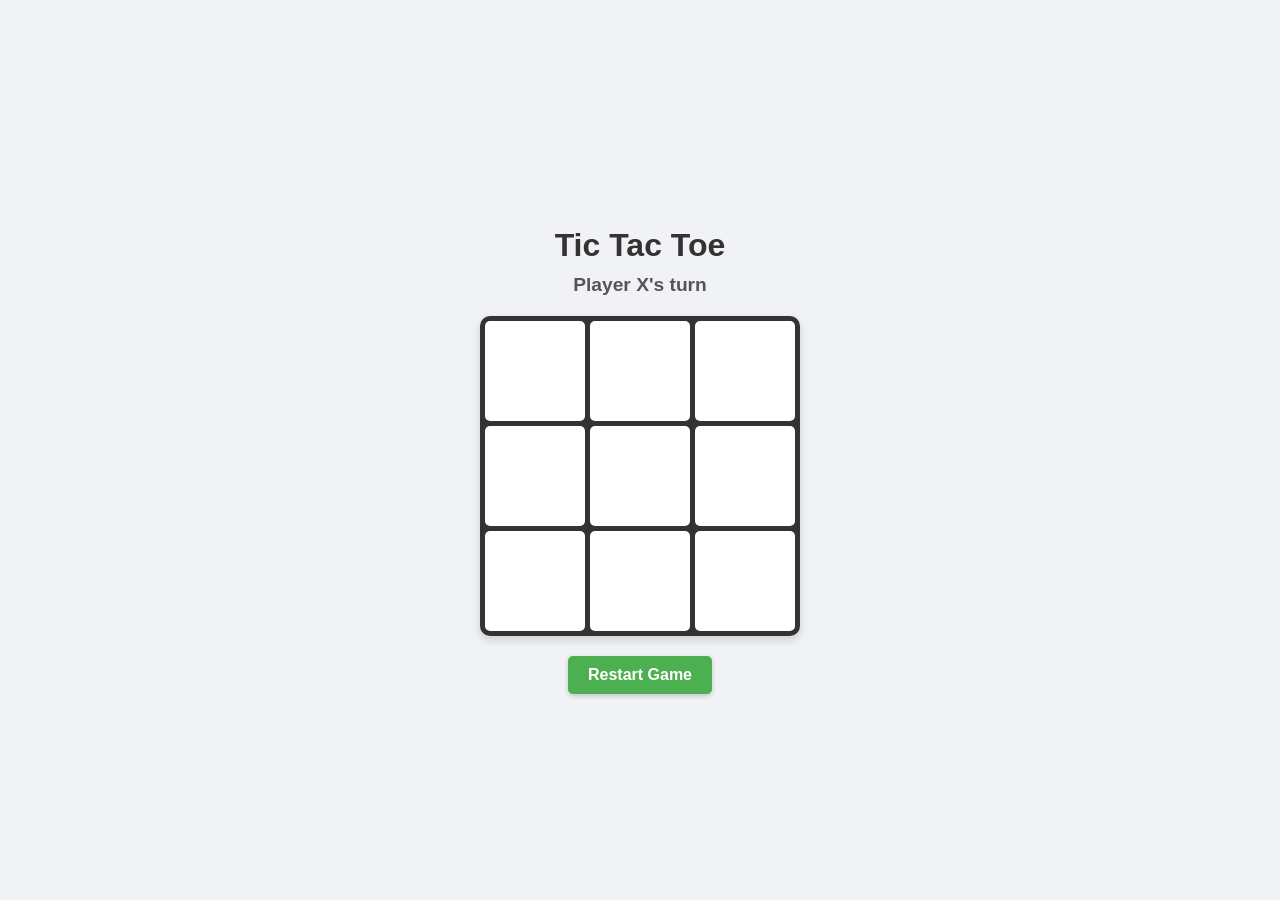
<file: index.html>
<!DOCTYPE html>
<html lang="en">
<head>
  <!-- Google tag (gtag.js) -->
<script async src="https://www.googletagmanager.com/gtag/js?id=G-86PGBBVCYM"></script>
<script>
  window.dataLayer = window.dataLayer || [];
  function gtag(){dataLayer.push(arguments);}
  gtag('js', new Date());

  gtag('config', 'G-86PGBBVCYM');
</script>

    <meta charset="UTF-8">
    <meta name="viewport" content="width=device-width, initial-scale=1.0">
    <title>Tic Tac Toe Game</title>
    <style>
        body {
            font-family: 'Arial', sans-serif;
            background-color: #f0f2f5;
            display: flex;
            flex-direction: column;
            align-items: center;
            justify-content: center;
            height: 100vh;
            margin: 0;
        }

        h1 {
            color: #333;
            margin-bottom: 10px;
        }

        .status {
            font-size: 1.2rem;
            margin-bottom: 20px;
            font-weight: bold;
            color: #555;
        }

        .board {
            display: grid;
            grid-template-columns: repeat(3, 100px);
            grid-template-rows: repeat(3, 100px);
            gap: 5px;
            background-color: #333;
            padding: 5px;
            border-radius: 10px;
            box-shadow: 0 4px 10px rgba(0, 0, 0, 0.15);
        }

        .cell {
            background-color: #fff;
            border: none;
            border-radius: 5px;
            font-size: 2.5rem;
            font-weight: bold;
            cursor: pointer;
            display: flex;
            align-items: center;
            justify-content: center;
            transition: background-color 0.2s;
        }

        .cell:hover {
            background-color: #e3f2fd;
        }

        .cell.x {
            color: #ef5350;
        }

        .cell.o {
            color: #42a5f5;
        }

        .reset-btn {
            margin-top: 20px;
            padding: 10px 20px;
            font-size: 1rem;
            font-weight: bold;
            background-color: #4caf50;
            color: white;
            border: none;
            border-radius: 5px;
            cursor: pointer;
            box-shadow: 0 2px 5px rgba(0,0,0,0.2);
            transition: background-color 0.2s;
        }

        .reset-btn:hover {
            background-color: #43a047;
        }
    </style>
</head>
<body>

    <h1>Tic Tac Toe</h1>
    <div class="status" id="statusText">Player X's turn</div>

    <div class="board" id="board">
        <button class="cell" data-index="0"></button>
        <button class="cell" data-index="1"></button>
        <button class="cell" data-index="2"></button>
        <button class="cell" data-index="3"></button>
        <button class="cell" data-index="4"></button>
        <button class="cell" data-index="5"></button>
        <button class="cell" data-index="6"></button>
        <button class="cell" data-index="7"></button>
        <button class="cell" data-index="8"></button>
    </div>

    <button class="reset-btn" id="resetBtn">Restart Game</button>

    <script>
        const board = document.getElementById('board');
        const cells = document.querySelectorAll('.cell');
        const statusText = document.getElementById('statusText');
        const resetBtn = document.getElementById('resetBtn');

        let currentPlayer = 'X';
        let gameState = ["", "", "", "", "", "", "", "", ""];
        let isGameActive = true;

        const winningConditions = [
            [0, 1, 2], [3, 4, 5], [6, 7, 8], // Rows
            [0, 3, 6], [1, 4, 7], [2, 5, 8], // Columns
            [0, 4, 8], [2, 4, 6]             // Diagonals
        ];

        function handleCellClick(e) {
            const clickedCell = e.target;
            const clickedCellIndex = parseInt(clickedCell.getAttribute('data-index'));

            if (gameState[clickedCellIndex] !== "" || !isGameActive) {
                return;
            }

            updateCell(clickedCell, clickedCellIndex);
            checkResult();
        }

        function updateCell(cell, index) {
            gameState[index] = currentPlayer;
            cell.textContent = currentPlayer;
            cell.classList.add(currentPlayer.toLowerCase());
        }

        function changePlayer() {
            currentPlayer = currentPlayer === 'X' ? 'O' : 'X';
            statusText.textContent = `Player ${currentPlayer}'s turn`;
        }

        function checkResult() {
            let roundWon = false;

            for (let i = 0; i < winningConditions.length; i++) {
                const [a, b, c] = winningConditions[i];
                if (gameState[a] === "" || gameState[b] === "" || gameState[c] === "") {
                    continue;
                }
                if (gameState[a] === gameState[b] && gameState[b] === gameState[c]) {
                    roundWon = true;
                    break;
                }
            }

            if (roundWon) {
                statusText.textContent = `Player ${currentPlayer} Wins! 🎉`;
                isGameActive = false;
                return;
            }

            if (!gameState.includes("")) {
                statusText.textContent = "It's a Draw! 🤝";
                isGameActive = false;
                return;
            }

            changePlayer();
        }

        function restartGame() {
            currentPlayer = 'X';
            gameState = ["", "", "", "", "", "", "", "", ""];
            isGameActive = true;
            statusText.textContent = "Player X's turn";
            cells.forEach(cell => {
                cell.textContent = "";
                cell.classList.remove('x', 'o');
            });
        }

        cells.forEach(cell => cell.addEventListener('click', handleCellClick));
        resetBtn.addEventListener('click', restartGame);
    </script>
</body>
</html>
    </script>
</body>
</html>
</file>
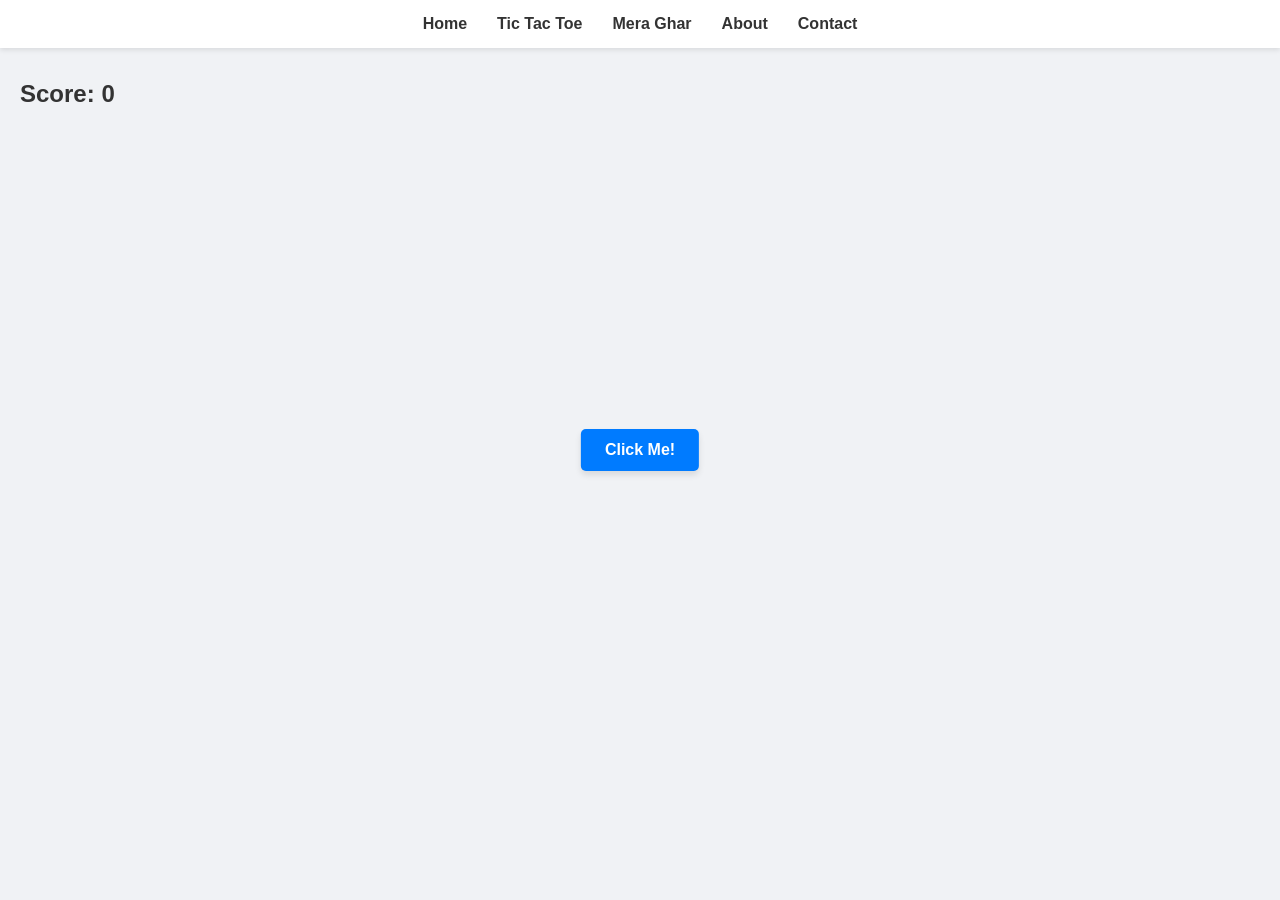
<file: class 4.html>
<!DOCTYPE html>
<html lang="en">
<head>
  <meta charset="UTF-8">
  <meta name="viewport" content="width=device-width, initial-scale=1.0">
  <title>Arcade Game Center</title>
  <style>
    /* --- SHARED CSS STYLING --- */
    body, html {
      margin: 0;
      padding: 0;
      width: 100vw;
      height: 100vh;
      overflow: hidden;
      background-color: #f0f2f5;
      font-family: Arial, sans-serif;
    }

    /* 🧭 FIXED HEADER STYLING */
    header {
      background-color: #ffffff;
      box-shadow: 0 2px 5px rgba(0,0,0,0.1);
      position: absolute;
      top: 0;
      left: 0;
      width: 100%;
      z-index: 100; /* Stays fixed above all games */
    }

    header ul {
      list-style: none;
      margin: 0;
      padding: 15px 20px;
      display: flex;
      justify-content: center;
      gap: 30px;
    }

    header ul li a {
      text-decoration: none;
      color: #333;
      font-weight: bold;
      text-transform: capitalize;
      font-size: 16px;
      cursor: pointer;
      transition: color 0.2s ease;
    }

    header ul li a:hover {
      color: #007bff;
    }

    /* 📺 SCREEN TOGGLE ENGINE */
    .game-screen {
      display: none; /* Hidden by default */
      position: relative;
      width: 100%;
      height: 100%;
    }

    .game-screen.active {
      display: flex; /* Displays only the clicked game screen */
      flex-direction: column;
      align-items: center;
      justify-content: center;
    }

    /* --- GAME 1: RUNAWAY BUTTON SPECIFIC CSS --- */
    #runaway-screen {
      position: relative;
      width: 100%;
      height: 100%;
    }

    #score-board {
      position: absolute;
      top: 80px; 
      left: 20px;
      font-size: 24px;
      font-weight: bold;
      color: #333;
      user-select: none; 
    }

    #runaway-btn {
      position: absolute;
      top: 50%;
      left: 50%;
      transform: translate(-50%, -50%);
      padding: 12px 24px;
      font-size: 16px;
      font-weight: bold;
      cursor: pointer;
      background-color: #007bff;
      color: white;
      border: none;
      border-radius: 5px;
      box-shadow: 0 4px 6px rgba(0,0,0,0.1);
      transition: left 0.45s ease-out, top 0.45s ease-out; 
    }

    /* --- GAME 2: TIC TAC TOE SPECIFIC CSS --- */
    #tictactoe-screen h1 {
      color: #333;
      margin-bottom: 10px;
      margin-top: 60px; /* Accounts for header navbar space */
    }

    .status {
      font-size: 1.2rem;
      margin-bottom: 20px;
      font-weight: bold;
      color: #555;
    }

    .board {
      display: grid;
      grid-template-columns: repeat(3, 100px);
      grid-template-rows: repeat(3, 100px);
      gap: 5px;
      background-color: #333;
      padding: 5px;
      border-radius: 10px;
      box-shadow: 0 4px 10px rgba(0, 0, 0, 0.15);
    }

    .cell {
      background-color: #fff;
      border: none;
      border-radius: 5px;
      font-size: 2.5rem;
      font-weight: bold;
      cursor: pointer;
      display: flex;
      align-items: center;
      justify-content: center;
      transition: background-color 0.2s;
    }

    .cell:hover {
      background-color: #e3f2fd;
    }

    .cell.x { color: #ef5350; }
    .cell.o { color: #42a5f5; }

    .reset-btn {
      margin-top: 20px;
      padding: 10px 20px;
      font-size: 1rem;
      font-weight: bold;
      background-color: #4caf50;
      color: white;
      border: none;
      border-radius: 5px;
      cursor: pointer;
      box-shadow: 0 2px 5px rgba(0,0,0,0.2);
      transition: background-color 0.2s;
    }

    .reset-btn:hover {
      background-color: #43a047;
    }
  </style>
</head>
<body>

  <!-- 🧭 CENTRAL NAVIGATION BAR -->
  <header>
      <ul>
          <li><a id="link-home">home</a></li>
          <li><a id="link-ttt">tic tac toe</a></li>
          <li><a href="#">mera ghar</a></li>
          <li><a href="#">about</a></li>
          <li><a href="#">contact</a></li>
      </ul>
  </header>

  <!-- 🕹️ SCREEN 1: RUNAWAY BUTTON GAME (Home) -->
  <div id="runaway-screen" class="game-screen active">
    <div id="score-board">Score: <span id="score-val">0</span></div>
    <button id="runaway-btn">Click Me!</button>
  </div>

  <!-- 🕹️ SCREEN 2: TIC TAC TOE GAME -->
  <div id="tictactoe-screen" class="game-screen">
    <h1>Tic Tac Toe</h1>
    <div class="status" id="statusText">Player X's turn</div>

    <div class="board" id="board">
        <button class="cell" data-index="0"></button>
        <button class="cell" data-index="1"></button>
        <button class="cell" data-index="2"></button>
        <button class="cell" data-index="3"></button>
        <button class="cell" data-index="4"></button>
        <button class="cell" data-index="5"></button>
        <button class="cell" data-index="6"></button>
        <button class="cell" data-index="7"></button>
        <button class="cell" data-index="8"></button>
    </div>
    <button class="reset-btn" id="resetBtn">Restart Game</button>
  </div>

  <!-- --- SYSTEM JAVASCRIPT LOGIC --- -->
  <script>
    window.addEventListener("DOMContentLoaded", () => {
      
      /* --- SCREEN ROUTER MECHANISM --- */
      const linkHome = document.getElementById("link-home");
      const linkTtt = document.getElementById("link-ttt");
      const runawayScreen = document.getElementById("runaway-screen");
      const tictactoeScreen = document.getElementById("tictactoe-screen");

      linkHome.addEventListener("click", () => {
        tictactoeScreen.classList.remove("active");
        runawayScreen.classList.add("active");
      });

      linkTtt.addEventListener("click", () => {
        runawayScreen.classList.remove("active");
        tictactoeScreen.classList.add("active");
      });

      /* --- GAME 1 ENGINE: RUNAWAY BUTTON --- */
      const btn = document.getElementById("runaway-btn");
      const scoreVal = document.getElementById("score-val");
      const header = document.querySelector("header");
      let score = 0;
      let isMoving = false;

      function moveButton() {
        if (isMoving) return;
        isMoving = true;

        setTimeout(() => {
          const maxX = window.innerWidth - btn.offsetWidth;
          const headerHeight = header.offsetHeight;
          const maxY = window.innerHeight - btn.offsetHeight;

          const randomX = Math.floor(Math.random() * Math.max(1, maxX));
          const randomY = Math.floor(Math.random() * (maxY - headerHeight)) + headerHeight;

          btn.style.transform = "none";
          btn.style.margin = "0";
          btn.style.left = randomX + "px";
          btn.style.top = randomY + "px";
          
          isMoving = false;
        }, 250);
      }

      btn.addEventListener("mouseover", moveButton);
      btn.addEventListener("pointerenter", moveButton); 

      btn.addEventListener("click", (e) => {
        e.stopPropagation();
        score++;
        scoreVal.innerText = score;
        alert("🎉 You caught it!");
        moveButton(); 
      });

      /* --- GAME 2 ENGINE: TIC TAC TOE --- */
      const board = document.getElementById('board');
      const cells = document.querySelectorAll('.cell');
      const statusText = document.getElementById('statusText');
      const resetBtn = document.getElementById('resetBtn');

      let currentPlayer = 'X';
      let gameState = ["", "", "", "", "", "", "", "", ""];
      let isGameActive = true;

      const winningConditions = [, [3, 4, 5], [6, 7, 8],
, [1, 4, 7], [2, 5, 8],
, [2, 4, 6]
      ];

      function handleCellClick(e) {
          const clickedCell = e.target;
          const clickedCellIndex = parseInt(clickedCell.getAttribute('data-index'));

          if (gameState[clickedCellIndex] !== "" || !isGameActive) {
              return;
          }

          updateCell(clickedCell, clickedCellIndex);
          checkResult();
      }

      function updateCell(cell, index) {
          gameState[index] = currentPlayer;
          cell.textContent = currentPlayer;
          cell.classList.add(currentPlayer.toLowerCase());
      }

      function changePlayer() {
          currentPlayer = currentPlayer === 'X' ? 'O' : 'X';
          statusText.textContent = `Player ${currentPlayer}'s turn`;
      }

      function checkResult() {
          let roundWon = false;

          for (let i = 0; i < winningConditions.length; i++) {
              const [a, b, c] = winningConditions[i];
              if (gameState[a] === "" || gameState[b] === "" || gameState[c] === "") {
                  continue;
              }
              if (gameState[a] === gameState[b] && gameState[b] === gameState[c]) {
                  roundWon = true;
                  break;
              }
          }

          if (roundWon) {
              statusText.textContent = `Player ${currentPlayer} Wins! 🎉`;
              isGameActive = false;
              return;
          }

          if (!gameState.includes("")) {
              statusText.textContent = "It's a Draw! 🤝";
              isGameActive = false;
              return;
          }

          changePlayer();
      }

      function restartGame() {
          currentPlayer = 'X';
          gameState = ["", "", "", "", "", "", "", "", ""];
          isGameActive = true;
          statusText.textContent = "Player X's turn";
          cells.forEach(cell => {
              cell.textContent = "";
              cell.classList.remove('x', 'o');
          });
      }

      cells.forEach(cell => cell.addEventListener('click', handleCellClick));
      resetBtn.addEventListener('click', restartGame);

    });
  </script>
</body>
</html>
</file>
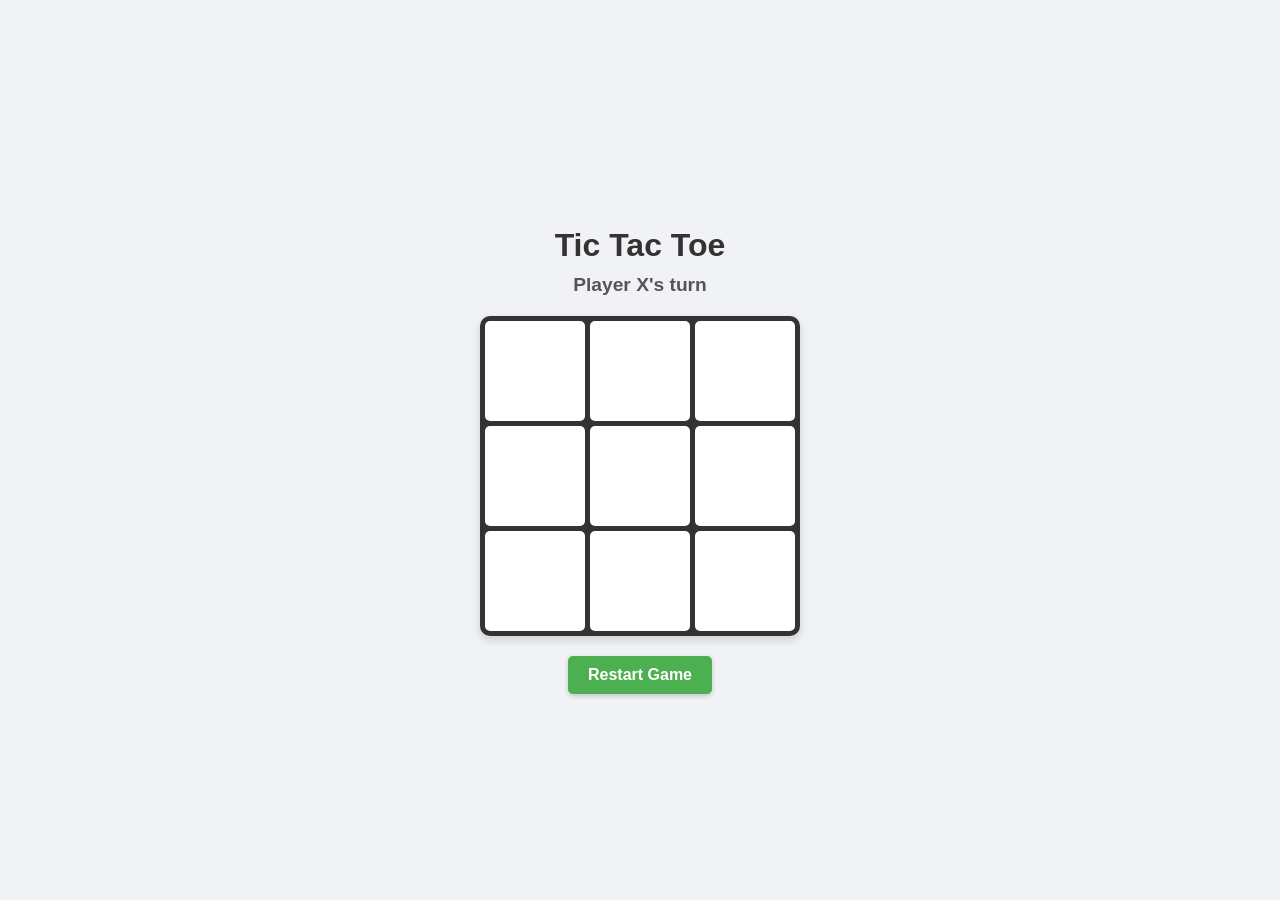
<file: MYWEBSITE.html>
<!DOCTYPE html>
<html lang="en">
<head>
    <meta charset="UTF-8">
    <meta name="viewport" content="width=device-width, initial-scale=1.0">
    <title>Tic Tac Toe Game</title>
    <style>
        body {
            font-family: 'Arial', sans-serif;
            background-color: #f0f2f5;
            display: flex;
            flex-direction: column;
            align-items: center;
            justify-content: center;
            height: 100vh;
            margin: 0;
        }

        h1 {
            color: #333;
            margin-bottom: 10px;
        }

        .status {
            font-size: 1.2rem;
            margin-bottom: 20px;
            font-weight: bold;
            color: #555;
        }

        .board {
            display: grid;
            grid-template-columns: repeat(3, 100px);
            grid-template-rows: repeat(3, 100px);
            gap: 5px;
            background-color: #333;
            padding: 5px;
            border-radius: 10px;
            box-shadow: 0 4px 10px rgba(0, 0, 0, 0.15);
        }

        .cell {
            background-color: #fff;
            border: none;
            border-radius: 5px;
            font-size: 2.5rem;
            font-weight: bold;
            cursor: pointer;
            display: flex;
            align-items: center;
            justify-content: center;
            transition: background-color 0.2s;
        }

        .cell:hover {
            background-color: #e3f2fd;
        }

        .cell.x {
            color: #ef5350;
        }

        .cell.o {
            color: #42a5f5;
        }

        .reset-btn {
            margin-top: 20px;
            padding: 10px 20px;
            font-size: 1rem;
            font-weight: bold;
            background-color: #4caf50;
            color: white;
            border: none;
            border-radius: 5px;
            cursor: pointer;
            box-shadow: 0 2px 5px rgba(0,0,0,0.2);
            transition: background-color 0.2s;
        }

        .reset-btn:hover {
            background-color: #43a047;
        }
    </style>
</head>
<body>

    <h1>Tic Tac Toe</h1>
    <div class="status" id="statusText">Player X's turn</div>

    <div class="board" id="board">
        <button class="cell" data-index="0"></button>
        <button class="cell" data-index="1"></button>
        <button class="cell" data-index="2"></button>
        <button class="cell" data-index="3"></button>
        <button class="cell" data-index="4"></button>
        <button class="cell" data-index="5"></button>
        <button class="cell" data-index="6"></button>
        <button class="cell" data-index="7"></button>
        <button class="cell" data-index="8"></button>
    </div>

    <button class="reset-btn" id="resetBtn">Restart Game</button>

    <script>
        const board = document.getElementById('board');
        const cells = document.querySelectorAll('.cell');
        const statusText = document.getElementById('statusText');
        const resetBtn = document.getElementById('resetBtn');

        let currentPlayer = 'X';
        let gameState = ["", "", "", "", "", "", "", "", ""];
        let isGameActive = true;

        const winningConditions = [
            [0, 1, 2], [3, 4, 5], [6, 7, 8], // Rows
            [0, 3, 6], [1, 4, 7], [2, 5, 8], // Columns
            [0, 4, 8], [2, 4, 6]             // Diagonals
        ];

        function handleCellClick(e) {
            const clickedCell = e.target;
            const clickedCellIndex = parseInt(clickedCell.getAttribute('data-index'));

            if (gameState[clickedCellIndex] !== "" || !isGameActive) {
                return;
            }

            updateCell(clickedCell, clickedCellIndex);
            checkResult();
        }

        function updateCell(cell, index) {
            gameState[index] = currentPlayer;
            cell.textContent = currentPlayer;
            cell.classList.add(currentPlayer.toLowerCase());
        }

        function changePlayer() {
            currentPlayer = currentPlayer === 'X' ? 'O' : 'X';
            statusText.textContent = `Player ${currentPlayer}'s turn`;
        }

        function checkResult() {
            let roundWon = false;

            for (let i = 0; i < winningConditions.length; i++) {
                const [a, b, c] = winningConditions[i];
                if (gameState[a] === "" || gameState[b] === "" || gameState[c] === "") {
                    continue;
                }
                if (gameState[a] === gameState[b] && gameState[b] === gameState[c]) {
                    roundWon = true;
                    break;
                }
            }

            if (roundWon) {
                statusText.textContent = `Player ${currentPlayer} Wins! 🎉`;
                isGameActive = false;
                return;
            }

            if (!gameState.includes("")) {
                statusText.textContent = "It's a Draw! 🤝";
                isGameActive = false;
                return;
            }

            changePlayer();
        }

        function restartGame() {
            currentPlayer = 'X';
            gameState = ["", "", "", "", "", "", "", "", ""];
            isGameActive = true;
            statusText.textContent = "Player X's turn";
            cells.forEach(cell => {
                cell.textContent = "";
                cell.classList.remove('x', 'o');
            });
        }

        cells.forEach(cell => cell.addEventListener('click', handleCellClick));
        resetBtn.addEventListener('click', restartGame);
    </script>
</body>
</html>
</file>
